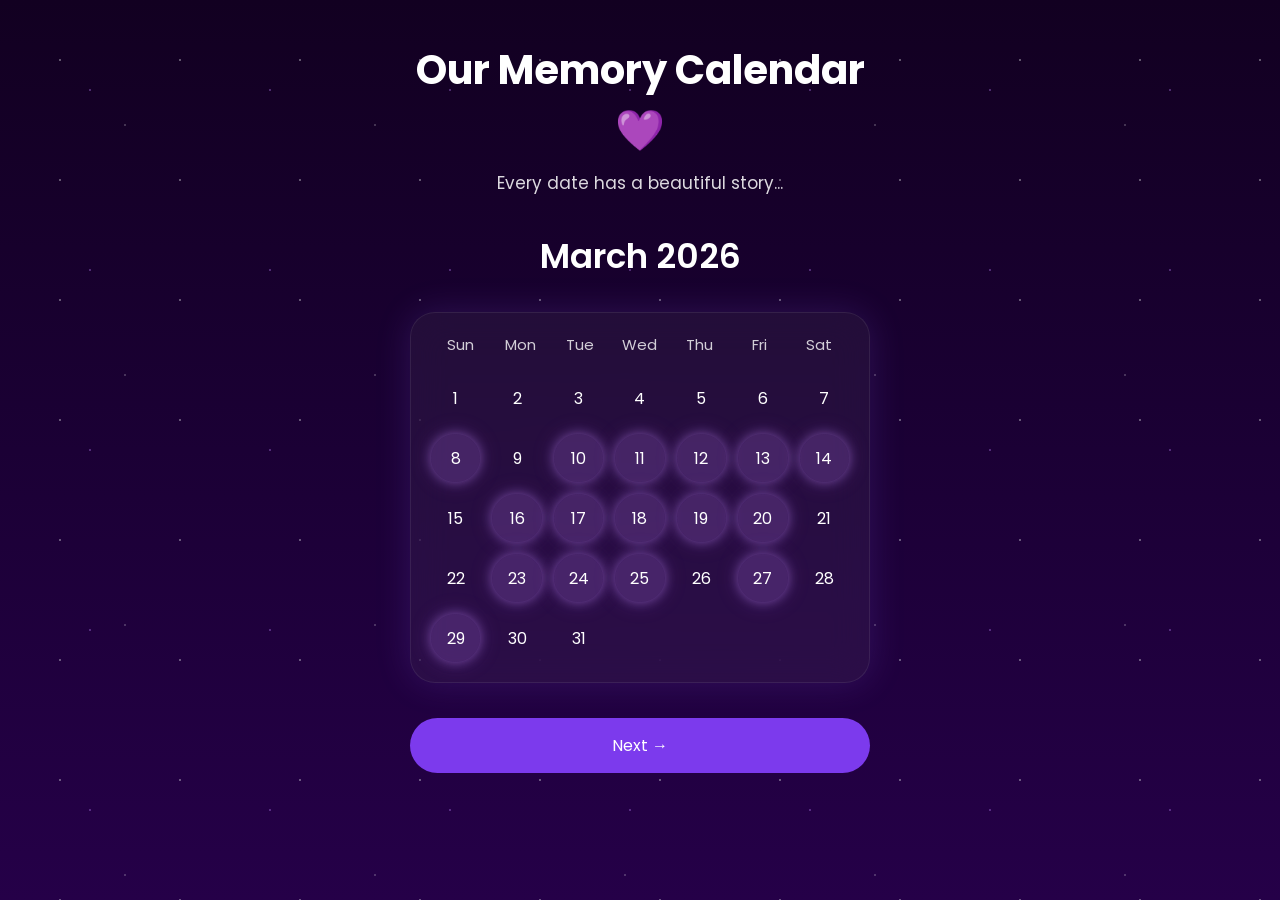
<file: calendar.html>
<!DOCTYPE html>
<html lang="en">

<head>

<meta charset="UTF-8">

<meta name="viewport" content="width=device-width, initial-scale=1.0">

<title>Our Memory Calendar 💜</title>

<link rel="stylesheet" href="calendar.css">

<link rel="preconnect" href="https://fonts.googleapis.com">

<link rel="preconnect" href="https://fonts.gstatic.com" crossorigin>

<link href="https://fonts.googleapis.com/css2?family=Poppins:wght@300;400;500;600;700&display=swap" rel="stylesheet">

</head>

<body>

<div class="background-stars"></div>

<div class="container">

<h1>Our Memory Calendar 💜</h1>

<p class="subtitle">

Every date has a beautiful story...

</p>

<div id="calendarTitle"></div>

<div id="calendar"></div>

<div class="buttons">

<button id="previousBtn">

← Previous

</button>

<button id="nextBtn">

Next →

</button>

</div>

</div>

<!-- POPUP -->

<div id="popup" class="popup">

<div class="popup-card">

<span id="closePopup">&times;</span>

<h2 id="popupDate"></h2>

<div id="popupContent"></div>

</div>

</div>

<script src="calendarData.js"></script>

<script src="calendar.js"></script>

</body>

</html>
</file>
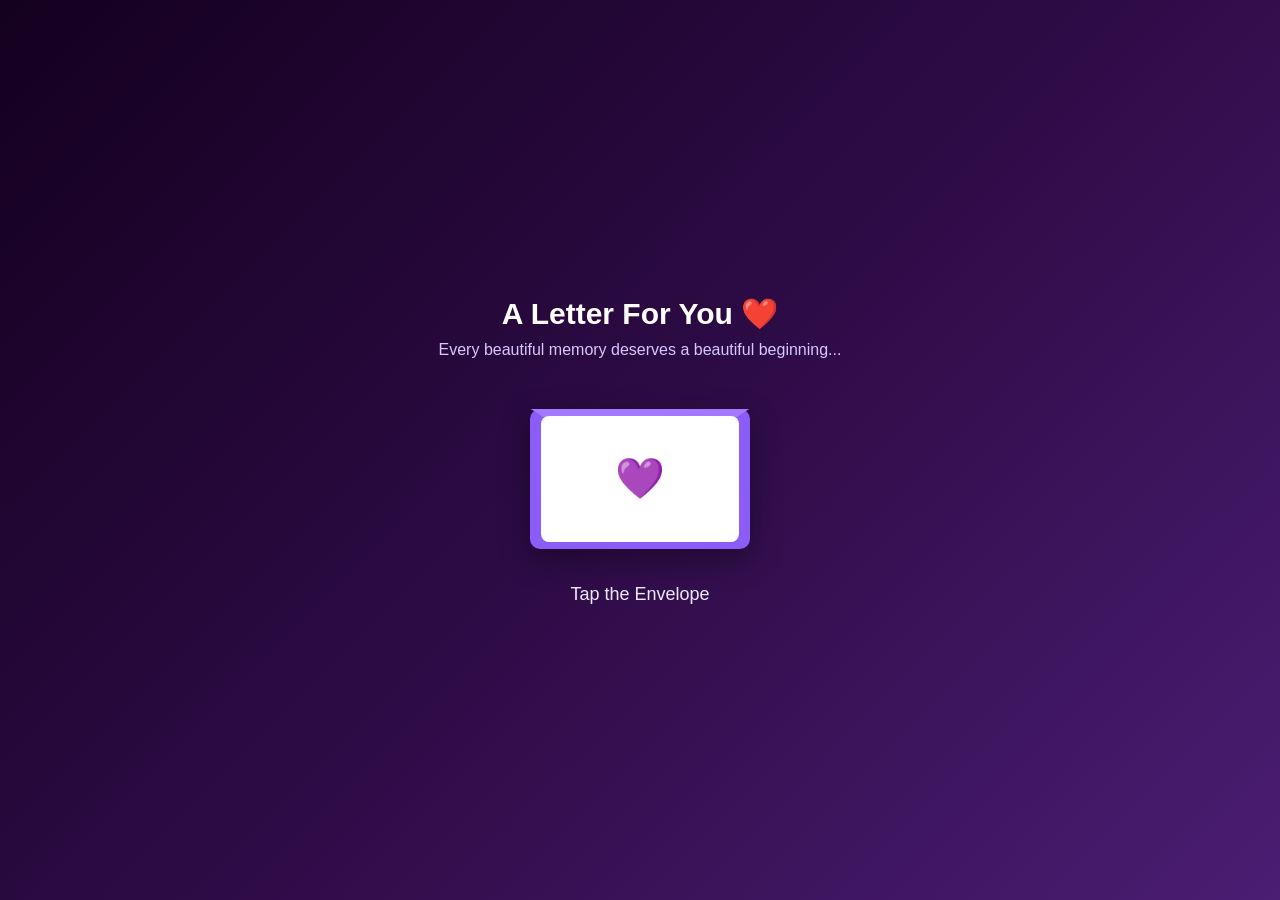
<file: envelope.html>
<!DOCTYPE html>
<html lang="en">
<head>
<meta charset="UTF-8">
<meta name="viewport" content="width=device-width, initial-scale=1.0">

<title>A Letter For You ❤️</title>

<link rel="stylesheet" href="envelope.css">
</head>

<body>

<div class="container">

    <h2>A Letter For You ❤️</h2>

    <p class="subtitle">
        Every beautiful memory deserves a beautiful beginning...
    </p>

    <div class="envelope" id="envelope">
        <div class="flap"></div>
        <div class="letter">
            <p>💜</p>
        </div>
    </div>

    <p class="tap-text">
        Tap the Envelope
    </p>

</div>

<script src="envelope.js"></script>

</body>
</html>
</file>
<file: calendar.css>
/* =========================
   GLOBAL
========================= */

*{
margin:0;
padding:0;
box-sizing:border-box;
font-family:'Poppins',sans-serif;
}

body{

background:linear-gradient(180deg,#120021,#1b0035,#250048);

min-height:100vh;

color:white;

overflow-x:hidden;

}

/* =========================
   BACKGROUND
========================= */

.background-stars{

position:fixed;

inset:0;

background-image:

radial-gradient(circle,#ffffff55 1px,transparent 1px),

radial-gradient(circle,#c084fc55 1px,transparent 1px),

radial-gradient(circle,#ffffff33 1px,transparent 1px);

background-size:

120px 120px,

180px 180px,

250px 250px;

animation:starsMove 80s linear infinite;

z-index:-2;

}

@keyframes starsMove{

from{

transform:translateY(0);

}

to{

transform:translateY(-250px);

}

}

/* =========================
   CONTAINER
========================= */

.container{

width:100%;

max-width:500px;

margin:auto;

padding:30px 20px 40px;

text-align:center;

}

.container h1{

font-size:40px;

font-weight:700;

margin-top:10px;

}

.subtitle{

margin-top:10px;

font-size:17px;

opacity:.85;

margin-bottom:35px;

}

/* =========================
   MONTH TITLE
========================= */

#calendarTitle{

font-size:34px;

font-weight:600;

margin-bottom:30px;

}

/* =========================
   CALENDAR
========================= */

#calendar{

background:rgba(255,255,255,.05);

backdrop-filter:blur(18px);

border:1px solid rgba(255,255,255,.08);

border-radius:25px;

padding:20px;

box-shadow:0 0 35px rgba(139,92,246,.18);

}

/* weekday row */

.weekdays{

display:grid;

grid-template-columns:repeat(7,1fr);

margin-bottom:18px;

font-size:15px;

opacity:.8;

}

/* date grid */

.days{

display:grid;

grid-template-columns:repeat(7,1fr);

gap:12px;

}

/* date */

.day{

height:48px;

display:flex;

justify-content:center;

align-items:center;

border-radius:50%;

cursor:pointer;

transition:.35s;

}

/* hover */

.day:hover{

background:rgba(255,255,255,.08);

}

/* highlighted memory */

.memory{

background:rgba(192,132,252,.20);

box-shadow:

0 0 12px rgba(192,132,252,.45),

0 0 25px rgba(192,132,252,.18);

}

/* =========================
   BUTTONS
========================= */

.buttons{

margin-top:35px;

display:flex;

justify-content:space-between;

gap:15px;

}

.buttons button{

flex:1;

padding:15px;

border:none;

border-radius:40px;

background:#7c3aed;

color:white;

font-size:16px;

cursor:pointer;

transition:.3s;

}

.buttons button:hover{

background:#8b5cf6;

transform:translateY(-2px);

}

/* =========================
   POPUP
========================= */

.popup{

position:fixed;

inset:0;

background:rgba(0,0,0,.55);

display:none;

justify-content:center;

align-items:center;

backdrop-filter:blur(8px);

}

.popup-card{

width:88%;

max-width:420px;

background:rgba(255,255,255,.08);

backdrop-filter:blur(22px);

border:1px solid rgba(255,255,255,.15);

border-radius:25px;

padding:30px;

position:relative;

animation:popup .35s ease;

}

@keyframes popup{

from{

transform:scale(.8);

opacity:0;

}

to{

transform:scale(1);

opacity:1;

}

}

#closePopup{

position:absolute;

top:18px;

right:22px;

font-size:28px;

cursor:pointer;

}

#popupDate{

margin-bottom:20px;

font-size:28px;

}

#popupContent{

line-height:2;

font-size:17px;

}

/* =========================
   MOBILE
========================= */

@media(max-width:500px){

.container h1{

font-size:34px;

}

#calendarTitle{

font-size:30px;

}

.day{

height:42px;

}

}
</file>
<file: envelope.css>
*{
    margin:0;
    padding:0;
    box-sizing:border-box;
    font-family:Arial, Helvetica, sans-serif;
}

body{
    background:linear-gradient(135deg,#14001f,#2d0b45,#4b1d73);
    height:100vh;
    display:flex;
    justify-content:center;
    align-items:center;
    overflow:hidden;
    color:white;
}

.container{
    text-align:center;
}

h2{
    font-size:30px;
    margin-bottom:10px;
}

.subtitle{
    color:#d8c8ff;
    margin-bottom:50px;
    font-size:16px;
}

.envelope{
    width:220px;
    height:140px;
    background:#8b5cf6;
    margin:auto;
    position:relative;
    cursor:pointer;
    border-radius:10px;
    box-shadow:0 10px 30px rgba(0,0,0,.35);
    transition:transform .4s ease;
}

.envelope:hover{
    transform:scale(1.05);
}

.flap{
    position:absolute;
    width:100%;
    height:70px;
    background:#a678ff;
    clip-path:polygon(0 0,100% 0,50% 100%);
    top:0;
    left:0;
    transform-origin:top;
    transition:transform .8s ease;
}

.letter{
    position:absolute;
    width:90%;
    height:90%;
    background:white;
    left:5%;
    bottom:5%;
    border-radius:8px;
    display:flex;
    justify-content:center;
    align-items:center;
    font-size:40px;
    transition:transform .8s ease;
}

.open .flap{
    transform:rotateX(180deg);
}

.open .letter{
    transform:translateY(-70px);
}

.tap-text{
    margin-top:35px;
    color:#f0e8ff;
    font-size:18px;
    animation:blink 1.5s infinite;
}

@keyframes blink{
    50%{
        opacity:.4;
    }
}
</file>
